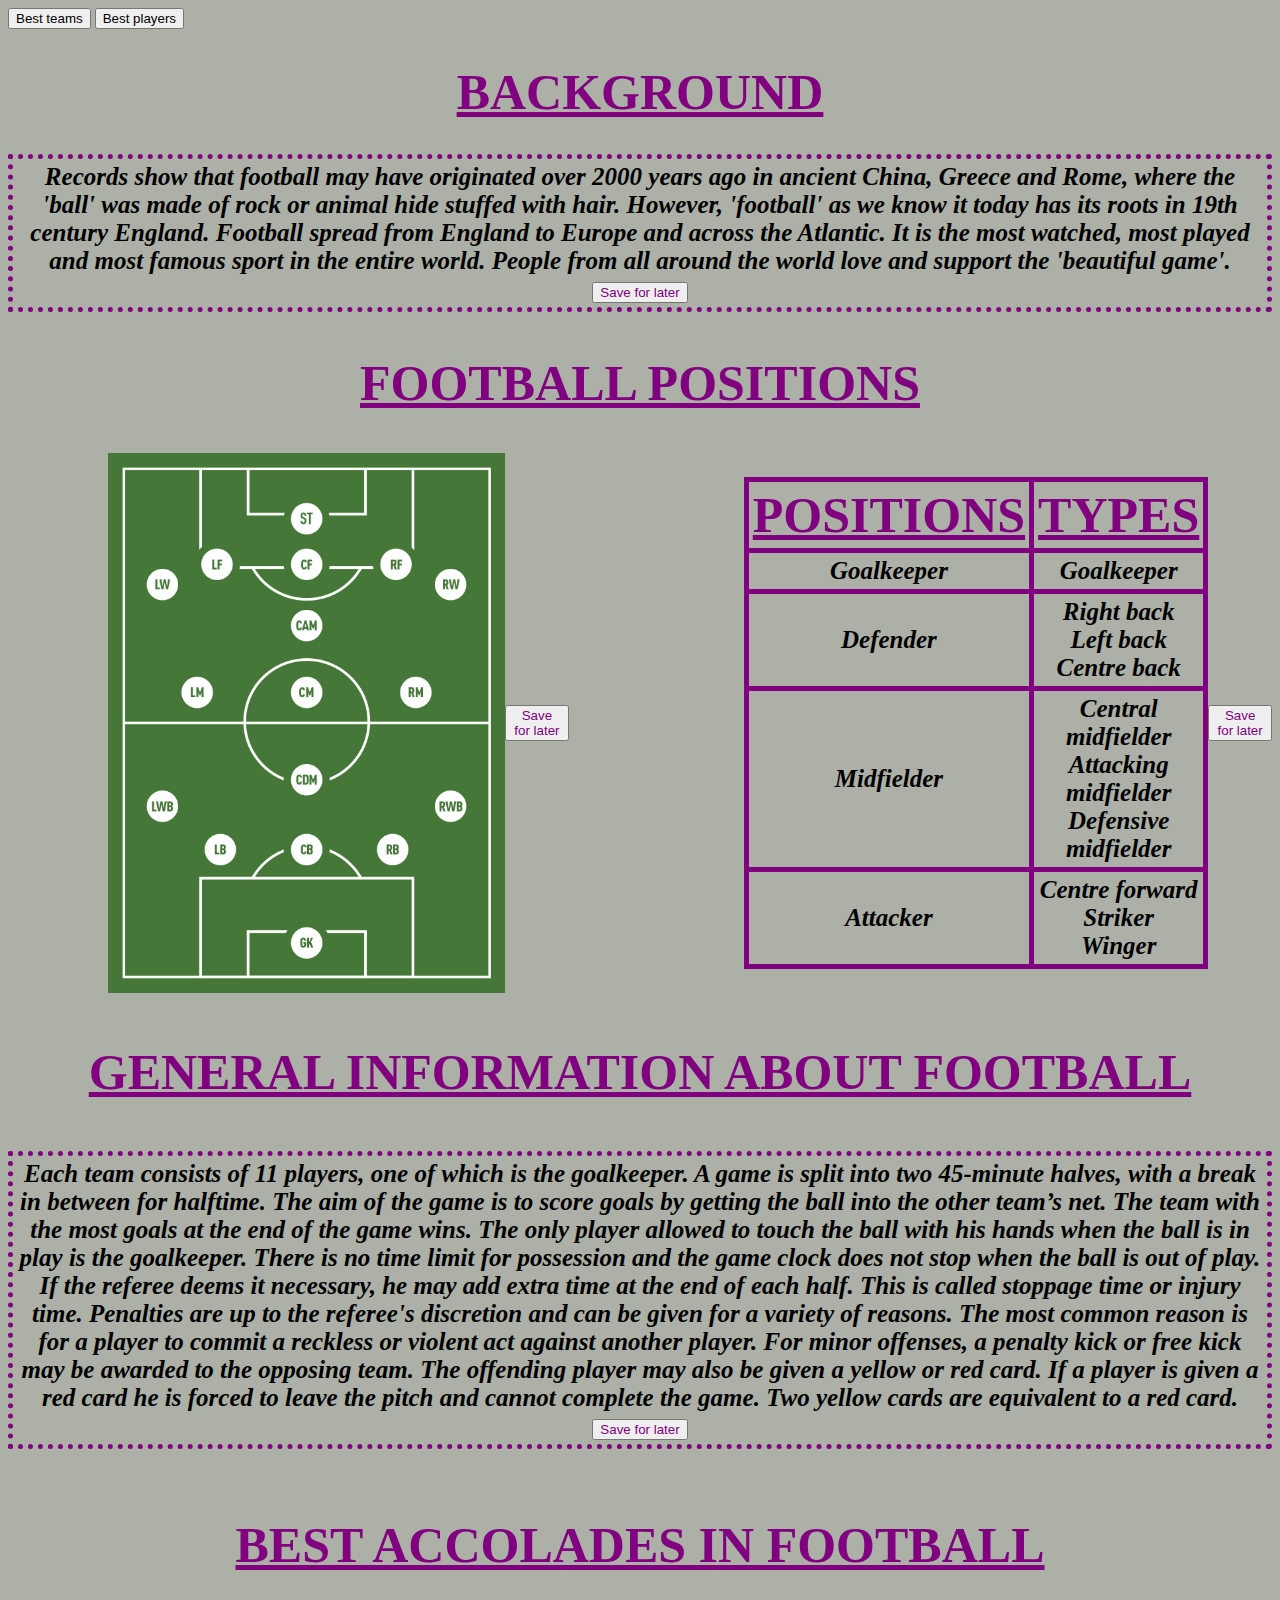
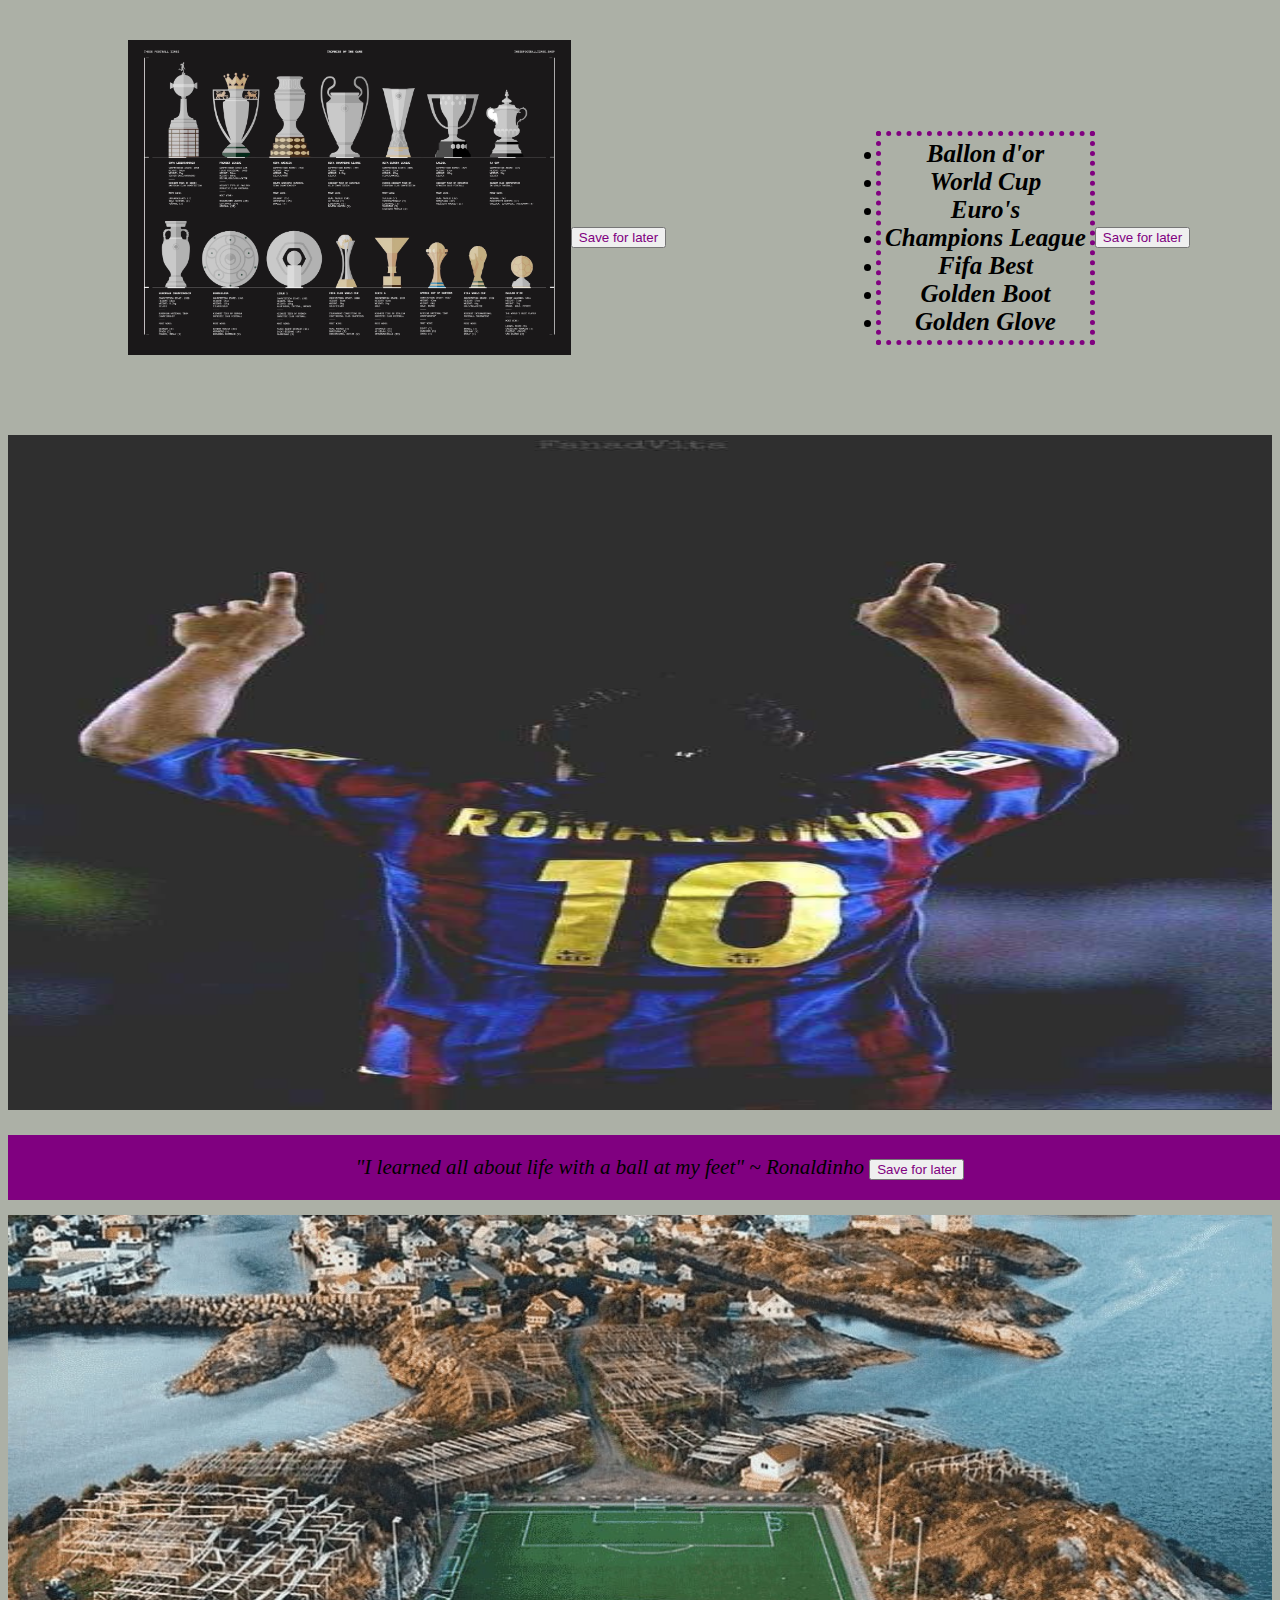
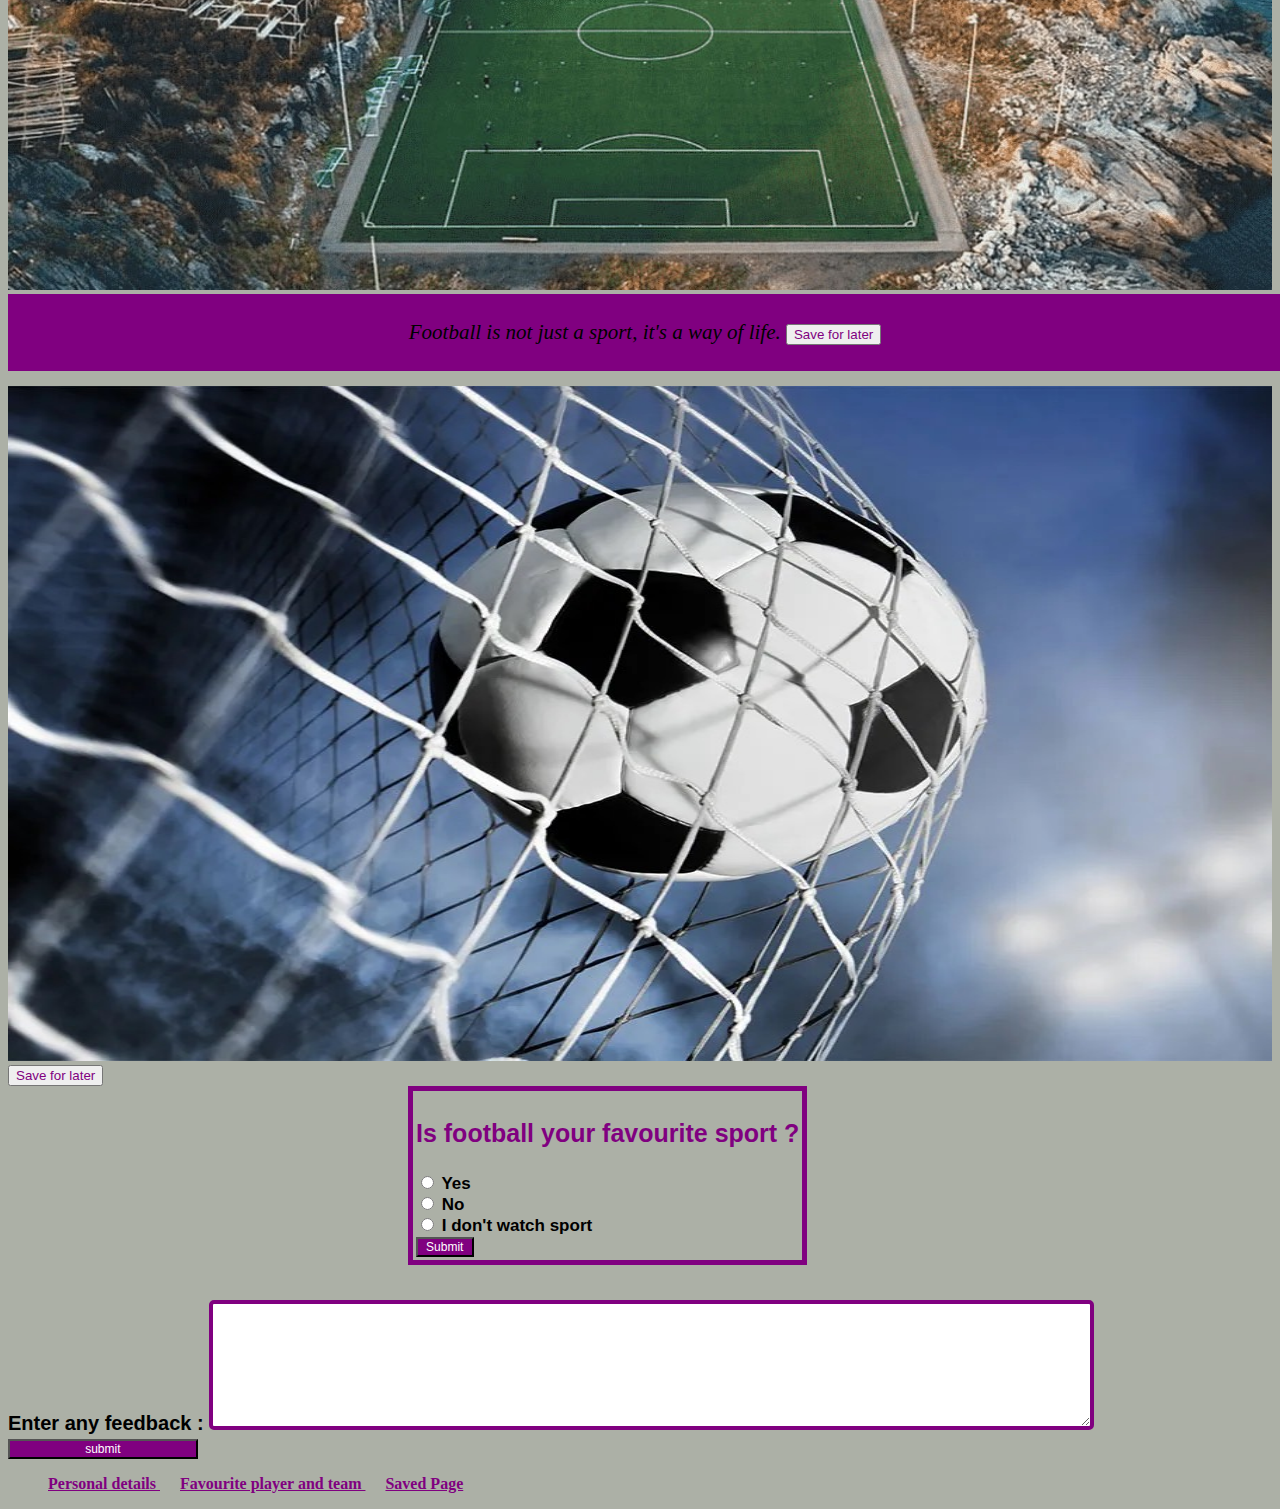
<file: index/index.html>
<!DOCTYPE html>
<html>
  <head>
    <title>FOOTBALL</title> 
    <script src="https://ajax.googleapis.com/ajax/libs/jquery/3.5.1/jquery.min.js"></script>
    <link rel="stylesheet" href="index.css" type="text/css" />
  </head>
  <body>
    <!-- Dropdown menu -->
    <div id="webpage">
      <button class="accordion">Best teams</button>
      <div class="options">
        <p>Real Madrid</p>
        <p>Barcelona</p>
        <p>Arsenal</p>
        <p>Liverpool</p>
        <p>Manchester City</p>
        <p>Bayern Munich</p>
      </div>

      <button class="accordion">Best players</button>
      <div class="options">
        <p>Messi</p>
        <p>Ronaldo</p>
        <p>Zidane</p>
        <p>Pele</p>
        <p>Maradona</p>
      </div>

      <!-- First heading -->
      <h1>BACKGROUND</h1>
      <!-- Information about the BACKGROUND -->
      <p class="p1" id="background">
        Records show that football may have originated over 2000 years ago in
        ancient China, Greece and Rome, where the 'ball' was made of rock or
        animal hide stuffed with hair. However, 'football' as we know it today
        has its roots in 19th century England. Football spread from England to
        Europe and across the Atlantic. It is the most watched, most played and
        most famous sport in the entire world. People from all around the world
        love and support the 'beautiful game'.
        <button
          type="button"
          class="button"
          onclick="saveButton(event, 'background')"
        >
          Save for later
        </button>
      </p>

      <!-- Second heading-->
      <h2>FOOTBALL POSITIONS</h2>
      <!-- Assign container class to edit the table -->
      <div class="container" id="positions">
        <!-- Image of positions in football -->
        <img src="Image3.jpeg" alt="Positions in football" class="img1" />
        <button
          type="button"
          class="button"
          onclick="saveButton(event, 'positions')"
        >
          Save for later
        </button>
        <!-- Table about football positions -->
        <table class="t1">
          <tr>
            <th>POSITIONS</th>
            <th>TYPES</th>
          </tr>
          <tr>
            <td>Goalkeeper</td>
            <td>Goalkeeper</td>
          </tr>
          <tr>
            <td>Defender</td>
            <td>
              Right back<br />
              Left back<br />
              Centre back
            </td>
          </tr>
          <tr>
            <td>Midfielder</td>
            <td>
              Central midfielder<br />
              Attacking midfielder<br />
              Defensive midfielder
            </td>
          </tr>
          <tr>
            <td>Attacker</td>
            <td>
              Centre forward<br />
              Striker<br />
              Winger
            </td>
          </tr>
        </table>
        <button
          type="button"
          class="button"
          onclick="saveButton(event, 'positionsTable')"
        >
          Save for later
        </button>
      </div>

      <!-- Third heading -->
      <h3>GENERAL INFORMATION ABOUT FOOTBALL</h3>
      <!-- Information about the third heading -->
      <p class="p2" id="generalInfo">
        Each team consists of 11 players, one of which is the goalkeeper. A game
        is split into two 45-minute halves, with a break in between for
        halftime. The aim of the game is to score goals by getting the ball into
        the other team’s net. The team with the most goals at the end of the
        game wins. The only player allowed to touch the ball with his hands when
        the ball is in play is the goalkeeper. There is no time limit for
        possession and the game clock does not stop when the ball is out of
        play. If the referee deems it necessary, he may add extra time at the
        end of each half. This is called stoppage time or injury time. Penalties
        are up to the referee's discretion and can be given for a variety of
        reasons. The most common reason is for a player to commit a reckless or
        violent act against another player. For minor offenses, a penalty kick
        or free kick may be awarded to the opposing team. The offending player
        may also be given a yellow or red card. If a player is given a red card
        he is forced to leave the pitch and cannot complete the game. Two yellow
        cards are equivalent to a red card.
        <button
          type="button"
          class="button"
          onclick="saveButton(event, 'generalInfo')"
        >
          Save for later
        </button>
      </p>

      <!-- Fourth heading -->
      <h4>BEST ACCOLADES IN FOOTBALL</h4>
      <!-- Assign container2 to edit the picture and list -->
      <div class="container2" id="bestAccolades">
        <!-- Image of accolades in football -->
        <img src="Image4.jpeg" alt="Football trophies" class="img2" />
        <button
          type="button"
          class="button"
          onclick="saveButton(event, 'bestAccoladesImage')"
        >
          Save for later
        </button>
        <!-- List about the best accolades in football -->
        <ul class="ul1">
          <li>Ballon d'or</li>
          <li>World Cup</li>
          <li>Euro's</li>
          <li>Champions League</li>
          <li>Fifa Best</li>
          <li>Golden Boot</li>
          <li>Golden Glove</li>
        </ul>
        <button
          type="button"
          class="button"
          onclick="saveButton(event, 'bestAccolades')"
        >
          Save for later
        </button>
      </div>

      <!-- Block including a quote -->
      <div class="div1" id="quote">
        <img src="Image5.jpeg" alt="Ronaldinho" class="img3" />
        <p class="p4">
          "I learned all about life with a ball at my feet" ~ Ronaldinho
          <button
            type="button"
            class="button"
            onclick="saveButton(event, 'quote')"
          >
            Save for later
          </button>
        </p>
      </div>

      <!-- Second block -->
      <div class="div3" id="footballIsLife">
        <img src="Image6.jpeg" alt="Football pitch" class="img4" />
        <div class="text">
          <p>
            Football is not just a sport, it's a way of life.
            <button
              type="button"
              class="button"
              onclick="saveButton(event, 'footballIsLife')"
            >
              Save for later
            </button>
          </p>
        </div>
      </div>

      <!-- 5th and final image -->
      <img src="Image7.jpeg" alt="Football" class="img5" />
      <button
        type="button"
        class="button"
        onclick="saveButton(event, 'finalImage')"
      >
        Save for later
      </button>

      <div class="div4">
        <p class="p3">Is football your favourite sport ?</p>
        <!-- Radio button form -->
        <form action="/action_page.php" method="post" class="form1">
          <input type="radio" id="Yes" name="fav_sport" value="Yes" />
          <label for="Yes"> Yes </label><br />
          <input type="radio" id="No" name="fav_sport" value="No" />
          <label for="No"> No </label><br />
          <input
            type="radio"
            id="IDon'tWatchSport"
            name="fav_sport"
            value="IDon'tWatchSport"
          />
          <label for="IDon'tWatchSport"> I don't watch sport <br /> </label>
          <!-- Submit button -->
          <input type="submit" value="Submit" id="submit" />
        </form>
      </div>

      <!-- Form for textarea -->
      <form action="/action_page.php" method="post" class="form2">
        <label for="message"> Enter any feedback : </label>
        <textarea id="message" name="message" rows="8"> </textarea>
        <!-- Submit button -->
        <input type="submit" value="submit" id="submit" />
      </form>

      <!-- Menu -->
      <nav>
        <ul>
          <li class="li">
            <a href="https://contactdetails.tiiny.site"> Personal details </a>
          </li>
          <li class="li">
            <a href="https://faveplayerandteam.tiiny.site">
              Favourite player and team
            </a>
          </li>
          <li class="li">
            <a href="save.html"> Saved Page </a>
          </li>
        </ul>
      </nav>
    </div>
    <script src="index.js"></script>
  </body>
</html>
</file>
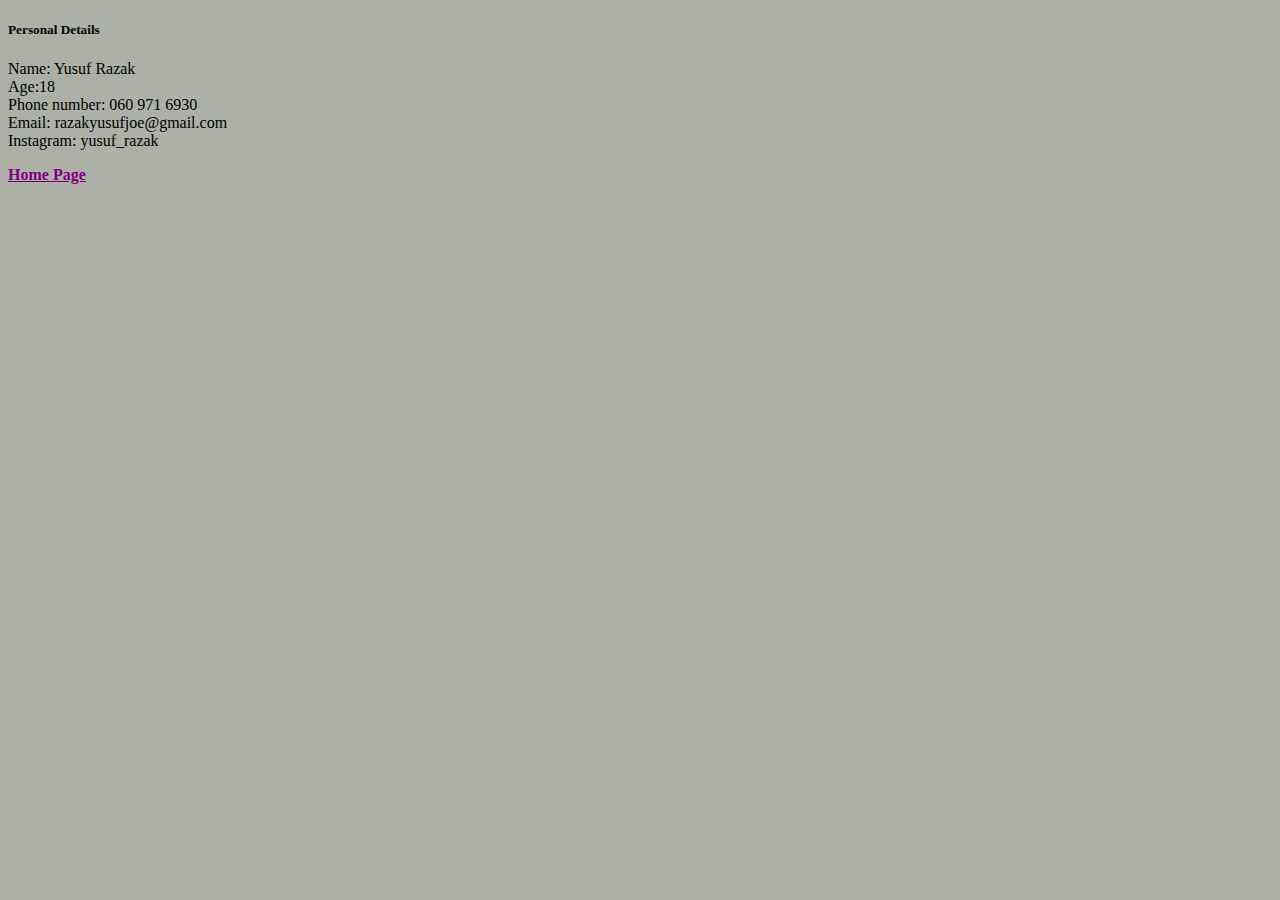
<file: index/contact.html>
<!DOCTYPE html>

<html>
  <head>
    <title>MY FAVOURITE TEAM AND PLAYER</title>
    <link rel="stylesheet" href="index.css" type="text/css" />
  </head>
  <body>
    <!-- Heading for my personal details -->
    <h5>Personal Details</h5>
    <!-- My personal details -->
    <p class="p7">
      Name: Yusuf Razak <br />
      Age:18 <br />
      Phone number: 060 971 6930 <br />
      Email: razakyusufjoe@gmail.com <br />
      Instagram: yusuf_razak
    </p>

    <nav><a href="index.html" class="link2"> Home Page </a></nav>
  </body>
</html>
</file>
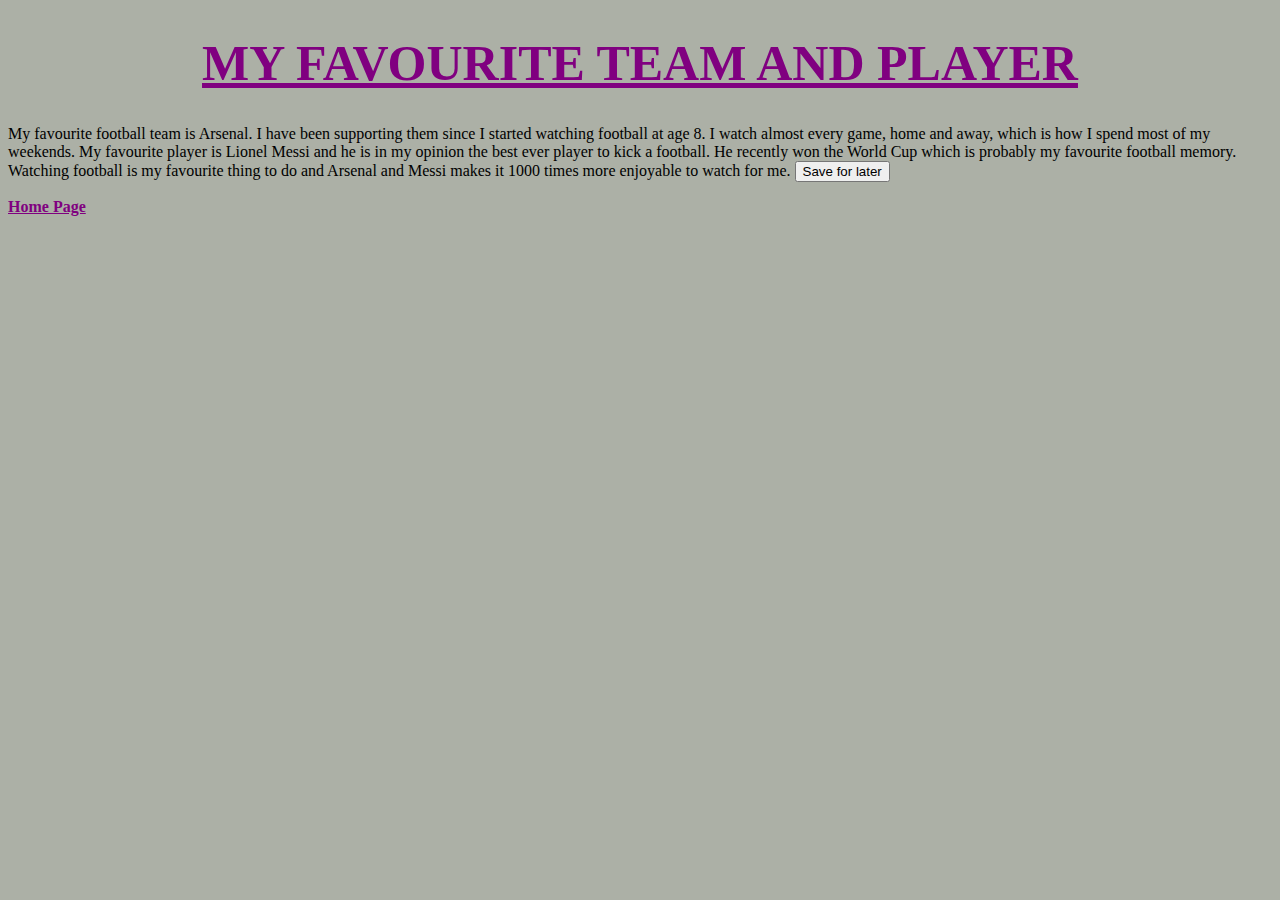
<file: index/fave.html>
<!DOCTYPE html>

<html>
  <head>
    <title>MY FAVOURITE TEAM AND PLAYER</title>
    <link rel="stylesheet" href="index.css" type="text/css" />
  </head>
  <body>
    <h1>MY FAVOURITE TEAM AND PLAYER</h1>
    <p>
      My favourite football team is Arsenal. I have been supporting them since I
      started watching football at age 8. I watch almost every game, home and
      away, which is how I spend most of my weekends. My favourite player is
      Lionel Messi and he is in my opinion the best ever player to kick a
      football. He recently won the World Cup which is probably my favourite
      football memory. Watching football is my favourite thing to do and Arsenal
      and Messi makes it 1000 times more enjoyable to watch for me.
      <button type="button" id="button" onclick="saveButton()"> Save for later </button>
    </p>
    <nav>
      <a href="index.html" class="link1"> Home Page </a>
    </nav>
  </body>
</html>
</file>
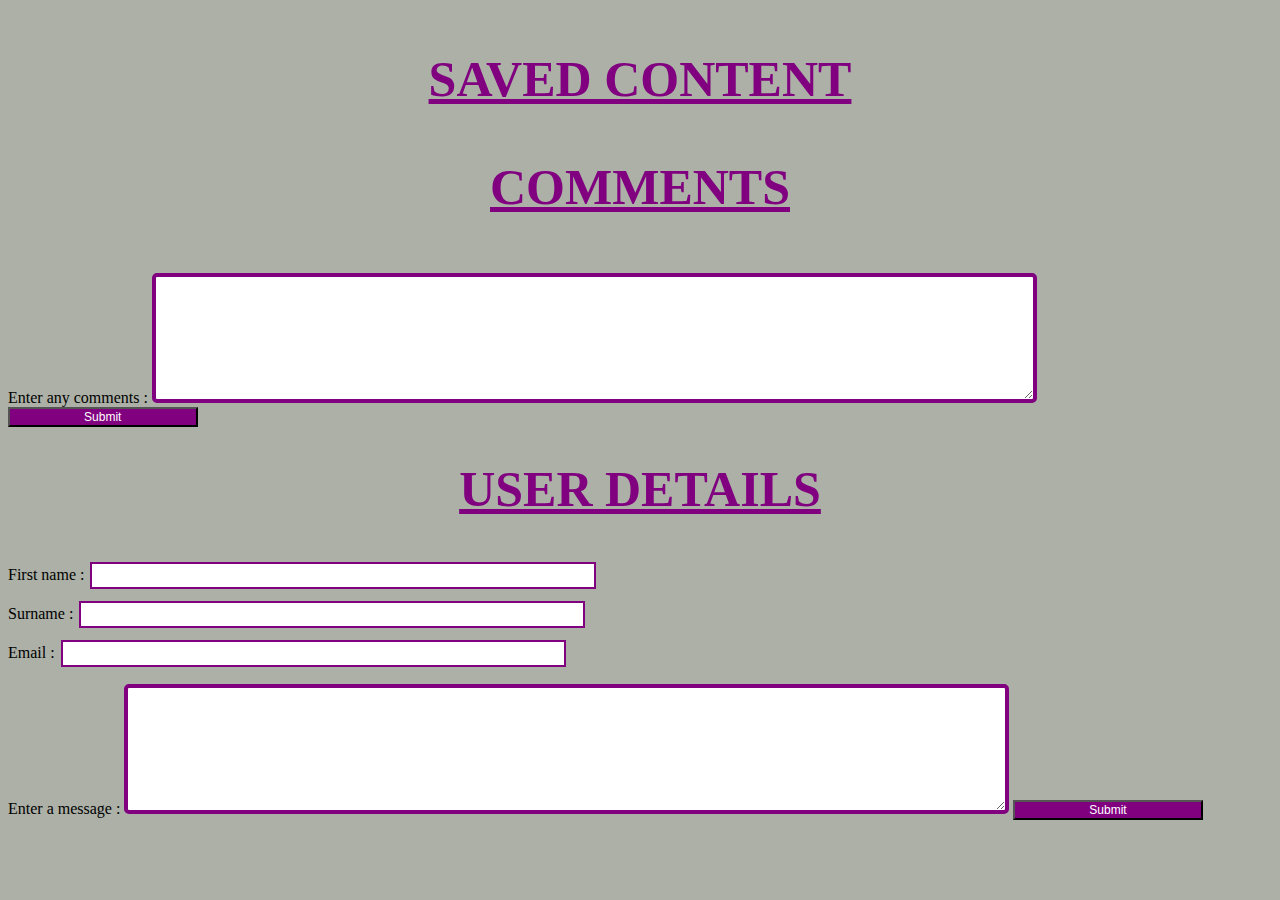
<file: index/save.html>
<!DOCTYPE html>
<html lang="en"> 
  <head>
    <meta charset="UTF-8" />
    <meta name="viewport" content="width=device-width, initial-scale=1.0" />
    <title>Save for later</title>
    <script src="https://ajax.googleapis.com/ajax/libs/jquery/3.5.1/jquery.min.js"></script>
    <script src="index.js"></script>
    <link rel="stylesheet" href="index.css" type="text/css" />
  </head>
  <body>
    <h3>SAVED CONTENT</h3>

    <!-- To display saved items  -->
    <div id="savedDisplay" class="likeButton"></div>

    <h2>COMMENTS</h2>
    <!-- Form for textarea -->
    <form method="post" class="saveForm">
      <label for="comments"> Enter any comments : </label>
      <textarea id="comments" name="comments" rows="8"> </textarea><br />
      <!-- Submit button -->
      <input type="submit" value="Submit" />
    </form>

    <h1>USER DETAILS</h1>
    <form method="post" class="contactForm">
      <!-- Contact form for user details -->
      <label for="fName"> First name : </label>
      <input type="text" id="fName" name="fName" /> <br />
      <label for="sName"> Surname : </label>
      <input type="text" id="sName" name="sName" /> <br />
      <label for="mail"> Email : </label>
      <input type="text" id="mail" name="mail" /> <br />
      <!-- Text area for user message -->
      <label for="message"> Enter a message : </label>
      <textarea id="message" name="message" rows="8"> </textarea>
      <!-- Submit button -->
      <input type="submit" value="Submit" />
    </form>

    <!-- To display liked items -->
    <div id="likedItems" class="likeButton"></div>
  </body>
</html>
</file>
<file: index/index.css>
/* Styling of the background */
body {
  background-color: rgb(172, 176, 166);
}

/* Styling of the first 4 headings */
h1, h2, h3, h4 {
  font-family: Cambria, Cochin, Georgia, Times, "Times New Roman", serif;
  font-size: 50px;
  font-weight: bolder;
  color: purple;
  text-align: center;
  text-decoration: underline;
}

/* Styling of the first 2 paragraphs and the unordered list */
.p1, .p2, .ul1 {
  font-size: 25px;
  font-style: italic;
  border: solid purple;
  border-style: dotted;
  border-width: 5px;
  padding: 4px;
  width: -moz-fit-content;
  width: fit-content;
  text-align: center;
  font-weight: bolder;
}

/* Styling of the table */
.container {
  display: flex;
  align-items: center;
}

.t1 {
  width: -moz-fit-content;
  width: fit-content;
  border-collapse: collapse;
  margin-left: 175px;
}

.t1 th, .t1 td {
  border: 5px solid purple;
  padding: 4px;
  text-align: center;
}

/* Styling of the table headings */
.t1 th {
  font-family: Cambria, Cochin, Georgia, Times, "Times New Roman", serif;
  font-size: 50px;
  font-weight: bolder;
  color: purple;
  text-decoration: underline;
}

/* Styling of the table info */
.t1 td {
  font-size: 25px;
  font-style: italic;
  font-weight: bolder;
}

/* Styling of the image about positions */
.img1 {
  flex-shrink: 0;
  margin-left: 100px;
  height: auto;
  height: 60vh;
}

/* Styling of the unordered list */
.container2 {
  display: flex;
  align-items: center;
}

.ul1 {
  font-size: 25px;
  font-style: italic;
  font-weight: bolder;
  margin-left: 210px;
  bottom: 30%;
}

/* Styling of the image with the trophies */
.img2 {
  flex-shrink: 0;
  margin-left: 120px;
  height: auto;
  height: 35vh;
  margin-bottom: 80px;
}

/* Styling of the first block information */
.div1 .p4 {
  background-color: purple;
  padding: 20px;
  width: 100%;
  font-size: 21px;
  font-style: italic;
  margin-bottom: 15px;
  text-align: center;
}

/* Styling of the first block image */
.img3 {
  flex-shrink: 0;
  width: 100%;
  height: 75vh;
}

/* Styling of the second block */
.div3 .text {
  background-color: purple;
  padding: 5px;
  width: 100%;
  font-size: 21px;
  font-style: italic;
  margin-bottom: 15px;
  text-align: center;
}

/* Styling of the second block image */
.img4 {
  flex-shrink: 0;
  width: 100%;
  height: 75vh;
}

/* Styling of the question of the radio button form */
.p3 {
  font-family: "Lucida Sans", "Lucida Sans Regular", "Lucida Grande", "Lucida Sans Unicode", Geneva, Verdana, sans-serif;
  font-size: 25px;
  font-weight: bolder;
  color: purple;
}

/* Styling of the radio button form */
.form1 {
  font-family: "Lucida Sans", "Lucida Sans Regular", "Lucida Grande", "Lucida Sans Unicode", Geneva, Verdana, sans-serif;
  font-size: 17px;
  font-weight: bolder;
}

/* Styling of the submit button */
input[type=submit] {
  background-color: purple;
  font-size: 12px;
  color: white;
}

.div4 {
  width: -moz-fit-content;
  width: fit-content;
  padding: 3px;
  margin-left: 400px;
  box-sizing: border-box;
  border: 5px solid purple;
  margin-bottom: 20px;
}

/* Styling of the textarea */
textarea {
  width: 70%;
  height: 130px;
  box-sizing: border-box;
  border: 4px solid purple;
  border-radius: 5px;
}

/* Styling of the feedback */
.form2 {
  font-family: "Lucida Sans", "Lucida Sans Regular", "Lucida Grande", "Lucida Sans Unicode", Geneva, Verdana, sans-serif;
  font-size: 20px;
  font-weight: bolder;
  margin-bottom: 15px;
}

/* Styling of my menu */
.li {
  display: inline;
  margin-right: 20px;
}

li a {
  color: purple;
  text-decoration: underline;
  font-weight: bold;
  font-size: 16px;
}

/* Styling the 5th image */
.img5 {
  flex-shrink: 0;
  width: 100%;
  height: 75vh;
}

/* Styling of the nav bar in external links */
.link1, .link2 {
  display: inline;
  margin-right: 20px;
  color: purple;
  text-decoration: underline;
  font-weight: bold;
  font-size: 16px;
}/*# sourceMappingURL=index.css.map */

/* Styling of the GET form */
.saveForm {
  font-family: 'Times New Roman', Times, serif;
  color: black;
}

/* Styling of the POST form */
.contactForm {
  font-family: 'Times New Roman', Times, serif;
  color: black;
}

/* Styling for text input */
input[type=text] {
  width: 40%;
  border: 2px solid purple;
  padding: 4px 8px;
  margin: 2px;
  box-sizing: border-box;
  margin-top: 10px;
}

/* Styling of the submit button */
input[type=submit] {
  color: white;
  background-color: purple;
  width:15%;
  height:10%;
}

/* Styling of the comments text area */
textarea {
  margin-top: 15px;
}

/* Styling of options class */
.options {
  display: none; 
}

/* Style the hover */
.accordion:hover {
  background-color: purple; 
}

/* Styling of the button */ 
.button {
  color: purple;
}

.likeButton:hover {
  color: purple;
}
</file>
